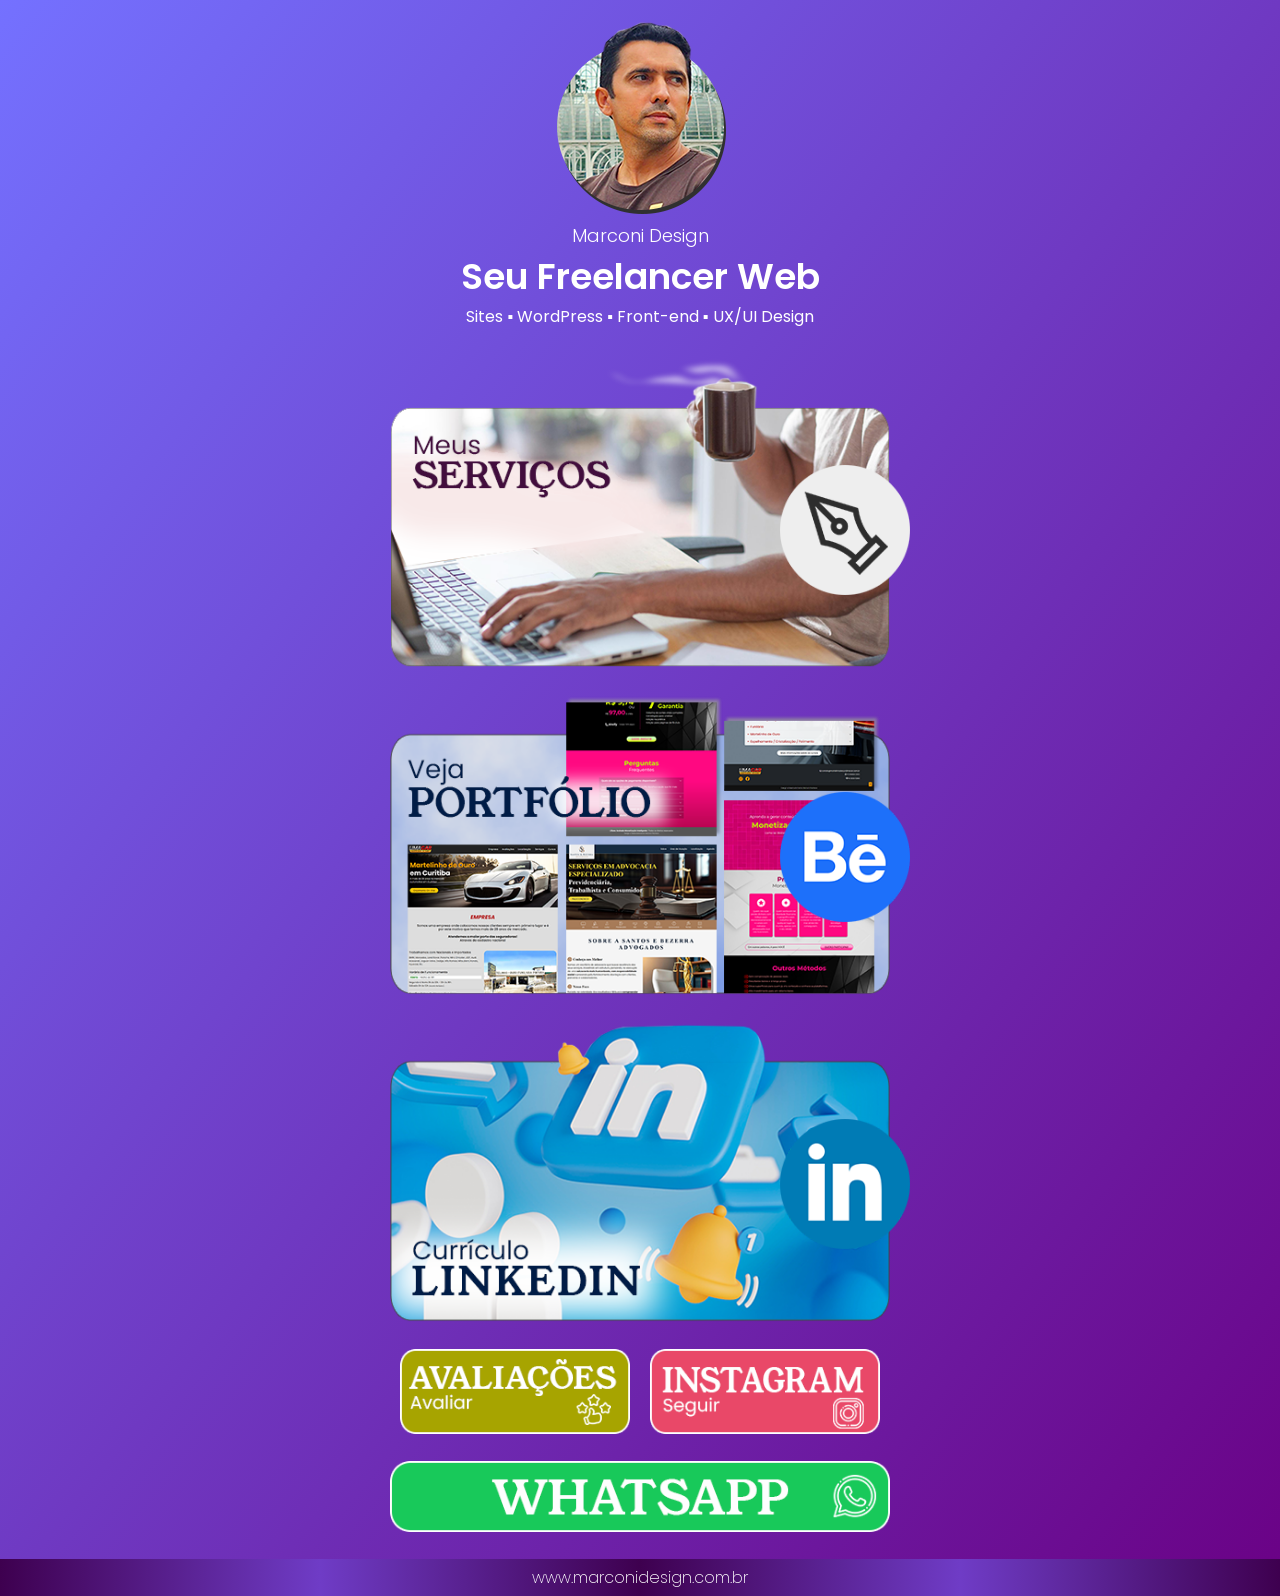
<file: bio/index.html>
<!DOCTYPE html>
<html lang="pt-br">

<!-- DESIGN E DESENVOLVIMENTO: www.marconidesign.com.br -->

<head>
    <meta charset="UTF-8">
    <meta name="viewport" content="width=device-width, initial-scale=1.0">
    <link rel="shortcut icon" href="./img/favicon.ico" />
    <link rel="stylesheet" href="./css/marconi.min.css">
    <title>Marconi Designer - Seu Freelancer Web</title>
</head>

<body>

    <img src="./img/perfil.png" alt="os sites" class="logo">
    <b>Marconi Design</b>
    <h1>Seu Freelancer Web</h1>
    <p>Sites ▪ WordPress ▪ Front-end ▪ UX/UI Design</p>

    <div class="corpo">
        <!-- <div class="secao">
            <a href="https://marconidesign.com.br/">
                <img src="./img/icon-logo.png" alt="os sites" class="flutuar">
                <img src="./img/blog.png" alt="marconi design" class="imagem">
            </a>
        </div> -->

        <div class="secao">
            <a href="https://marconidesign.com.br/">
                <img src="./img/icon-servicos.png" alt="os sites" class="flutuar">
                <img src="./img/servicos.png" alt="servicos" class="imagem">
            </a>
        </div>

        <div class="secao">
            <a href="https://www.behance.net/marconipacheco" target="_blank">
                <img src="./img/icon-behance.png" alt="os sites" class="flutuar">
                <img src="./img/portfolio.png" alt="behance" class="imagem">
            </a>
        </div>

        <div class="secao">
            <a href="https://www.linkedin.com/in/marconipacheco/" target="_blank">
                <img src="./img/icon-linkedin.png" alt="os sites" class="flutuar">
                <img src="./img/linkedin.png" alt="linkedin" class="imagem">
            </a>
        </div>

        <div class="secao-dupla">
            <div class="botao-secao">
                <a href="https://www.google.com/search?sca_esv=677f3ddbc8bf65e8&si=AL3DRZEsmMGCryMMFSHJ3StBhOdZ2-6yYkXd_doETEE1OR-qObNILgwH0Euo9jwr0BDej25-XNZHEOMVayVz51uB51IyLolxZuTYUG7fnOidIjsGnSSG_kp2Md3pf6VyK_xYJvJv7qV2WEwANXHtSNYwVaNOMk85IQ%3D%3D&q=Marconi+Design+Coment%C3%A1rios&sa=X&ved=2ahUKEwi3x-2PjtKTAxXhq5UCHUhWMgEQ0bkNegQIHhAF&biw=1366&bih=587&dpr=1">
                    <img src="./img/avaliacoes.png" alt="avaliacoes" class="botao">
                </a>
            </div>

            <div class="botao-secao">
                <a href="http://instagram.com/marconidesignsite">
                    <img src="./img/instagram.png" alt="instagram" class="botao">
                </a>
            </div>
        </div>


        <div class="secao">
            <a
                href="https://api.whatsapp.com/send?phone=5541995501711&text=Ol%C3%A1,%20atrav%C3%A9s%20da%20sua%20Bio%20Instagram%20estou%20entrando%20em%20contato">
                <img src="./img/whatsapp.png" alt="whatsapp" class="imagem">
            </a>
        </div>
    </div>

    <footer>
        <p>
            <a href="https://marconidesign.com.br/" alt="Design e Desenvolvimento" title="Design e Desenvolvimento">
                www.marconidesign.com.br
            </a>
        </p>
    </footer>

</body>

</html>
</file>
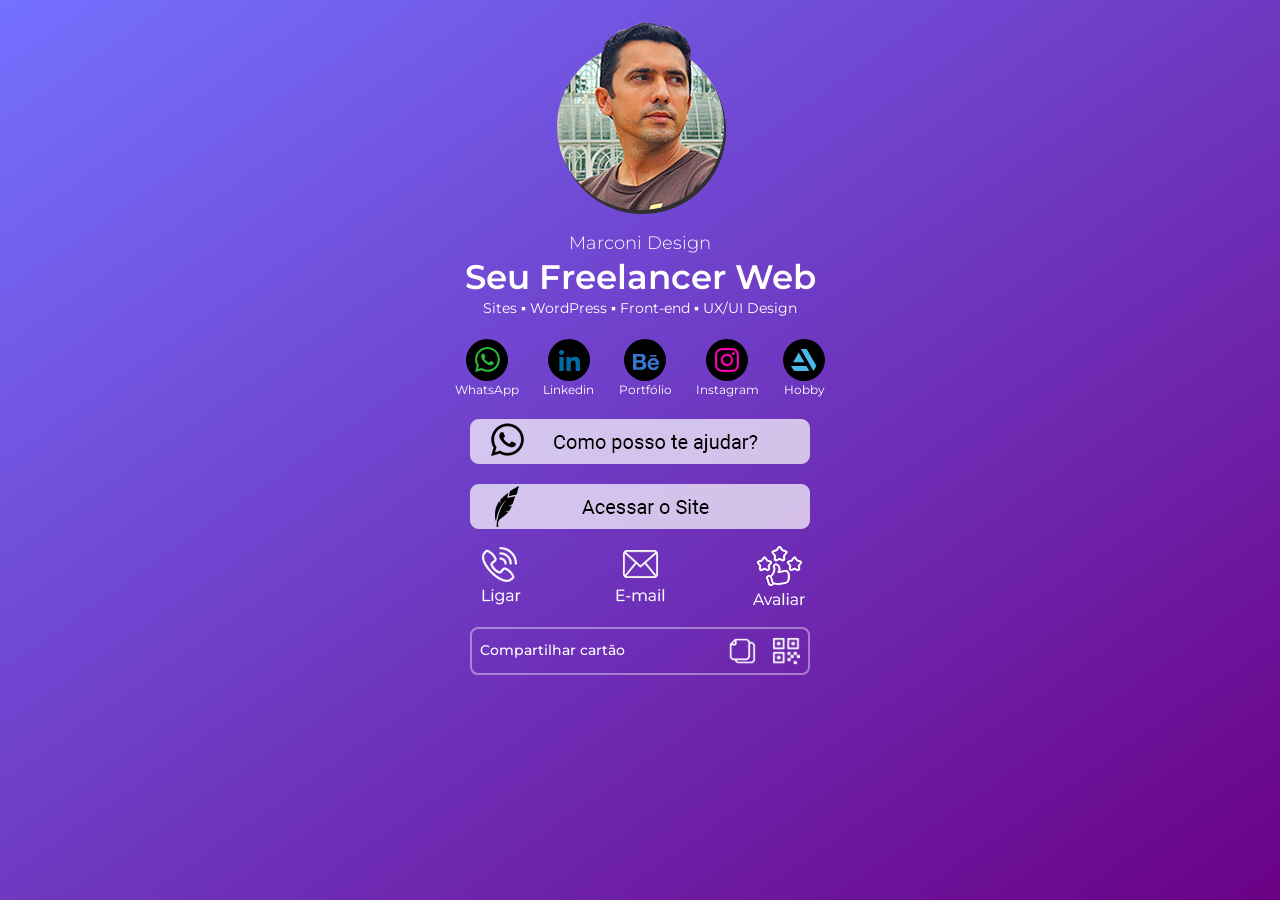
<file: cartao/index.html>
<!DOCTYPE html>
<html lang="pt-br">

<!-- DESIGN E DESENVOLVIMENTO: www.marconidesign.com.br -->

<head>
    <meta charset="UTF-8">
    <meta name="viewport" content="width=device-width, initial-scale=1.0">

    <link rel="shortcut icon" href="./img/favicon.ico" />
    <link href="https://cdn.jsdelivr.net/npm/bootstrap@5.3.8/dist/css/bootstrap.min.css" rel="stylesheet"
        integrity="sha384-sRIl4kxILFvY47J16cr9ZwB07vP4J8+LH7qKQnuqkuIAvNWLzeN8tE5YBujZqJLB" crossorigin="anonymous">
    <link rel="stylesheet" href="https://cdn.jsdelivr.net/npm/bootstrap-icons@1.11.3/font/bootstrap-icons.min.css">

    <link rel="stylesheet" href="./css/marconi.min.css">

    <title>Marconi Designer - Seu Freelancer Web</title>
</head>

<body>
    <section class="cartao">
        <div class="corpo">
            <div class="topo">
                <img src="./img/perfil.png" alt="perfil" class="perfil">
                <b>Marconi Design</b>
                <h1>Seu Freelancer Web</h1>
                <p>Sites ▪ WordPress ▪ Front-end ▪ UX/UI Design</p>
            </div>

            <div class="redes">
                <a href="https://api.whatsapp.com/send?phone=5541995501711&text=Olá,%20através%20do%20seu%20cartão%20digital%20estou%20entrando%20em%20contato."
                    target="_blank">
                    <img src="./img/i-whatsapp.svg" alt="redes sociais">
                    <p>WhatsApp</p>
                </a>
                <a href="https://www.linkedin.com/in/marconipacheco/" target="_blank">
                    <img src="./img/i-linkedin.svg" alt="redes sociais">
                    <p>Linkedin</p>
                </a>
                <a href="https://www.behance.net/marconipacheco" target="_blank">
                    <img src="./img/i-behance.svg" alt="redes sociais">
                    <p>Portfólio</p>
                </a>
                <a href="https://instagram.com/marconiarts" target="_blank">
                    <img src="./img/i-instagram.svg" alt="redes sociais">
                    <p>Instagram</p>
                </a>
                <a href="https://www.artstation.com/marconiap" target="_blank">
                    <img src="./img/i-artstation.svg" alt="redes sociais">
                    <p>Hobby</p>
                </a>
            </div>

            <div class="botoes">
                <a href="https://api.whatsapp.com/send?phone=5541995501711&text=Olá,%20através%20do%20seu%20cartão%20digital%20estou%20entrando%20em%20contato."
                    target="_blank">
                    <img src="./img/btn-comoajudar.png" alt="botao">
                </a>
                <a href="https://marconidesign.com.br" target="_blank">
                    <img src="./img/btn-site.png" alt="botao">
                </a>
            </div>

            <div class="contatos">
                <a href="tel:41995501711" target="_blank">
                    <img src="./img/ligar.png" alt="botao">
                </a>
                <a href="mailto:marconiap82@gmail.com" target="_blank">
                    <img src="./img/email.png" alt="botao">
                </a>
                <a href="https://www.google.com/search?sca_esv=c4dc2b92c0ad888e&si=AMgyJEtREmoPL4P1I5IDCfuA8gybfVI2d5Uj7QMwYCZHKDZ-E32AkdH3s1haNDZDTRuxniqdzL1JppCxmlqNhEX_V9UEeSrwoEL79YJgALRkOpJPmFzDV21Duy23FkWubXuEpcCbTZDM&q=OsSites+Coment%C3%A1rios&sa=X&ved=2ahUKEwiUrObWib2OAxWQppUCHaedOAgQ0bkNegQIMRAD&biw=1366&bih=633"
                    target="_blank">
                    <img src="./img/avaliar.png" alt="botao">
                </a>
            </div>

            <div class="box compartilhar">
                <h2>Compartilhar cartão</h2>
                <div class="icones">
                    <a href="javascript:void(0)" class="link">
                        <img src="./img/copiar.png" alt="botao" class="copiar-url">
                    </a>
                    <a href="javascript:void(0)" class="link">
                        <img src="./img/qrcode.png" alt="qrcode" class="qrcode">
                    </a>
                </div>
            </div>
        </div>

        <!-- <footer>
            <a href="https://Marconidesign.com.br/" target="_blank" title="Design e desenvolvimento Marconi Design">
                www.marconidesign.com.br
            </a>
        </footer> -->
    </section>

    <div class="modal-img" onclick="this.style.display='none'">
        <div>
            <p>Para receber o Cartão Digital</p>
            <h1>Leia QR Code com celular</h1>
        </div>
        <img src="./img/qrc-md-cartao.png" alt="qrcode">
        <div class="box">✖ Voltar ao Cartão</div>
    </div>

    <script>
        //QRCODE
        //FAZER QRCODE GRÁTIS https://www.qrcode-monkey.com/
        document.querySelector(".qrcode").onclick = function () {
            document.querySelector(".modal-img").style.display = "grid";
        }
        //COPIAR URL
        let copiarUrl = document.querySelectorAll(".copiar-url");
        copiarUrl.forEach(function (ell) {
            ell.onclick = function () {
                navigator.clipboard.writeText(window.location.href);
                textoURL = window.location.href;
                alert("Link do cartão digital copiado! \n" + "AGORA É SÓ ENVIAR ➤");
            }
        });
        //document.documentElement.webkitRequestFullscreen();        
    </script>
</body>

</html>
</file>
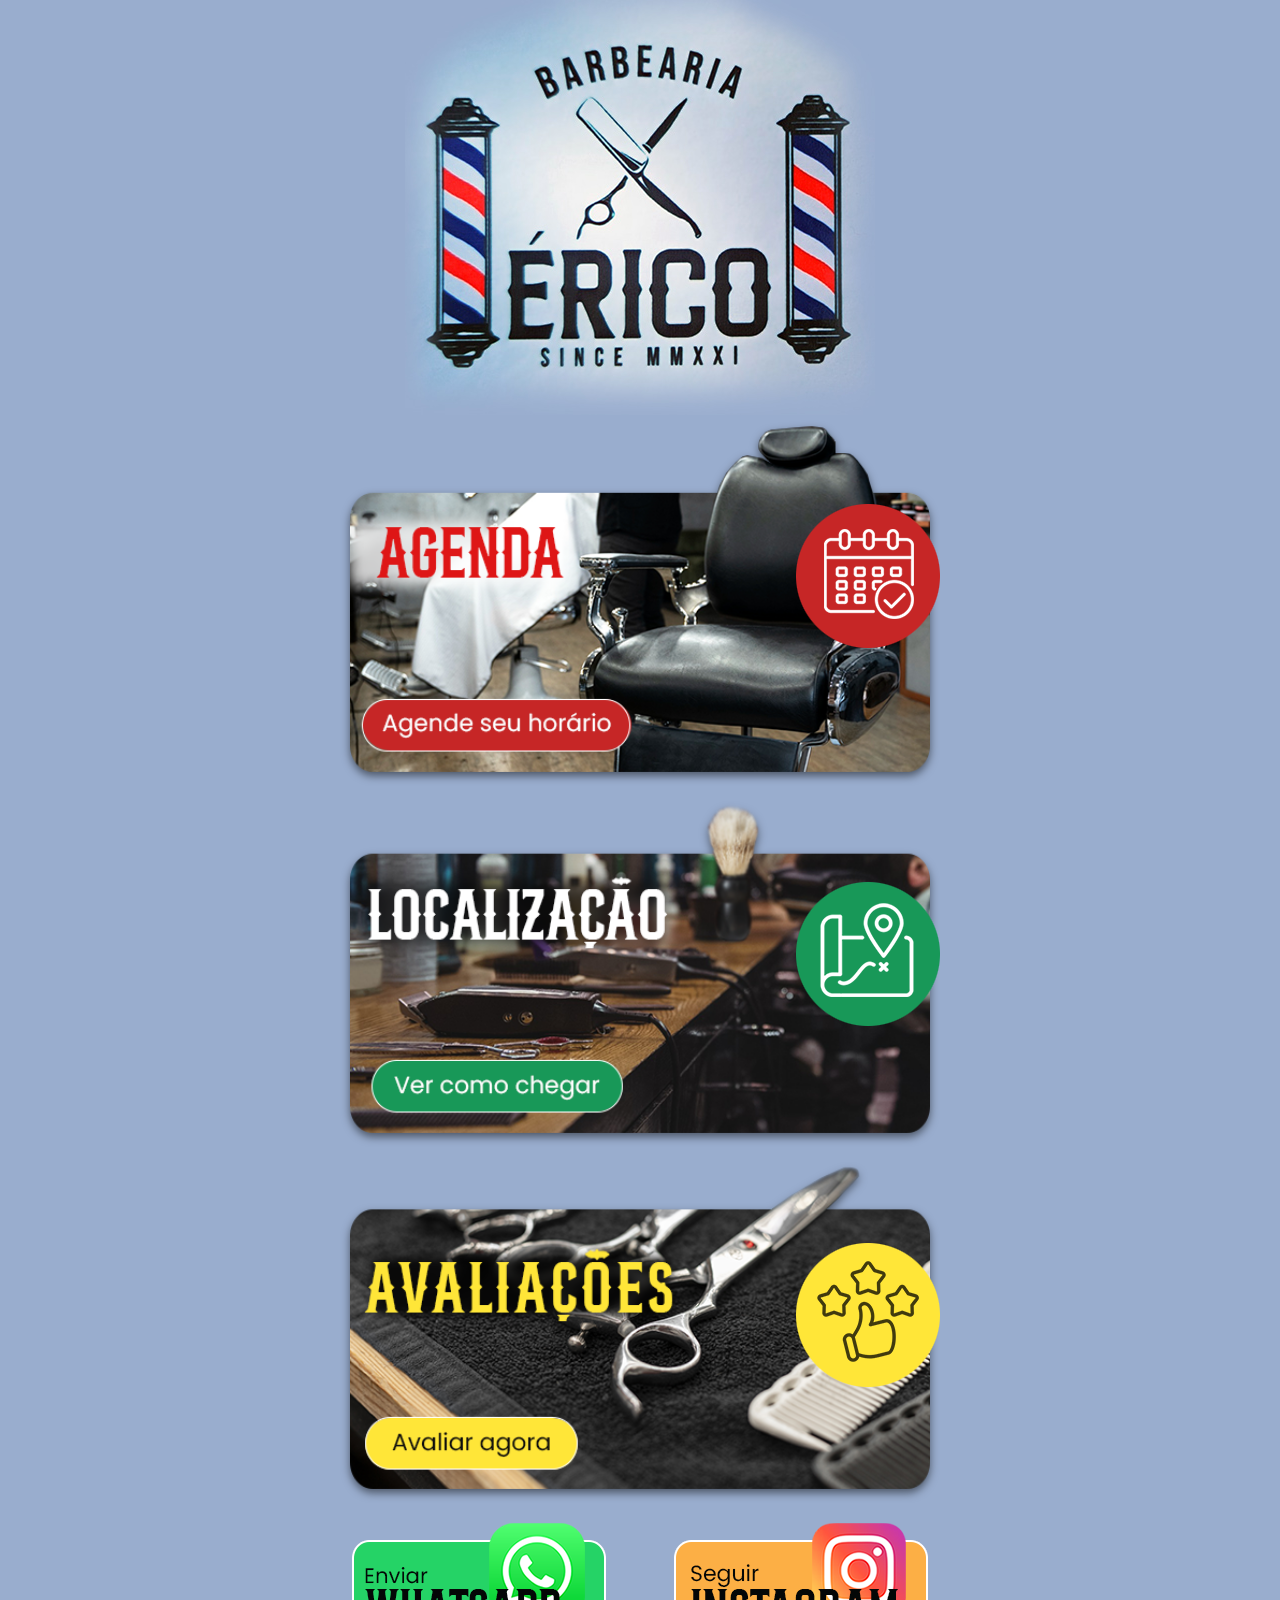
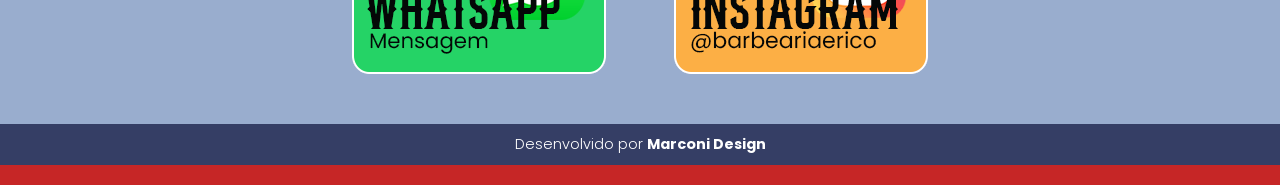
<file: bio/barberariaerico/index.html>
<!DOCTYPE html>
<html lang="pt-br">

<!-- DESIGN E DESENVOLVIMENTO: www.marconidesign.com.br -->

<head>
    <meta charset="UTF-8">
    <meta name="viewport" content="width=device-width, initial-scale=1.0">
    <link rel="stylesheet" href="css/barbeariaerico.min.css">
    <title>Bio Barbearia Érico</title>
</head>

<body>
    <div class="topo">
        <img src="./logo.jpg" alt="Barbearia Erico" class="logo">
    </div>

    <div class="corpo">
        <div class="secao">
            <a href="https://admin.frizzar.com.br/app/barbeariaerico">
                <img src="./ico-agenda.png" alt="Barbearia Erico" class="flutuar">
                <img src="./agenda.png" alt="agenda" class="imagem">
            </a>
        </div>

        <!-- <div class="secao">
            <a href="https://admin.frizzar.com.br/planos/barbeariaerico">
                <img src="./ico-planos.png" alt="Barbearia Erico" class="flutuar">
                <img src="./planos.png" alt="planos" class="imagem">
            </a>
        </div> -->

        <div class="secao">
            <a href="https://maps.app.goo.gl/CSqGyCbdA6bFmPpX6" target="_blank">
                <img src="./ico-mapa.png" alt="Barbearia Erico" class="flutuar">
                <img src="./localizacao.png" alt="localizacao" class="imagem">
            </a>
        </div>

        <div class="secao">
            <a
                href="https://www.google.com/search?sca_esv=7665cda6fcdc6470&hl=pt-BR&sxsrf=AE3TifMF3Q6C35pkNhPDqyL6IPBDH-bvsw:1749236412144&si=AMgyJEtREmoPL4P1I5IDCfuA8gybfVI2d5Uj7QMwYCZHKDZ-E958eoRIFtAqBPmI2Sx-94DY6ijhDJ6-RPlAslSvME-OvGCMjFbWgsi9t3YMCO5cl7BydH1tZecXJmoubWgrUIFQpGziT4060lxi5x1jBEWAavDKpg%3D%3D&q=Barbearia+%C3%89rico+Coment%C3%A1rios&sa=X&ved=2ahUKEwi-k-W3vd2NAxUVHrkGHbK4IZYQ0bkNegQIIBAD&biw=1366&bih=633&dpr=1">
                <img src="./ico-avaliacao.png" alt="Barbearia Erico" class="flutuar">
                <img src="./avaliacoes.png" alt="avaliacoes" class="imagem">
            </a>
        </div>

        <div class="secao-dupla">
            <div class="botao-secao">
                <a href="https://api.whatsapp.com/send?phone=5541984650189" target="_blank">
                    <img src="./whats.png" alt="whatsapp" class="botao">
                </a>
            </div>

            <div class="botao-secao">
                <a href="https://www.instagram.com/barbeariaerico/" target="_blank">
                    <img src="./insta.png" alt="instagram" class="botao">
                </a>
            </div>
        </div>
    </div>

    <footer>
        <p>
            <a href="https://marconidesign.com.br/">
                Desenvolvido por <b>Marconi Design</b>
            </a>
        </p>
        <div class="linha-vermelha"></div>
    </footer>

</body>

</html>
</file>
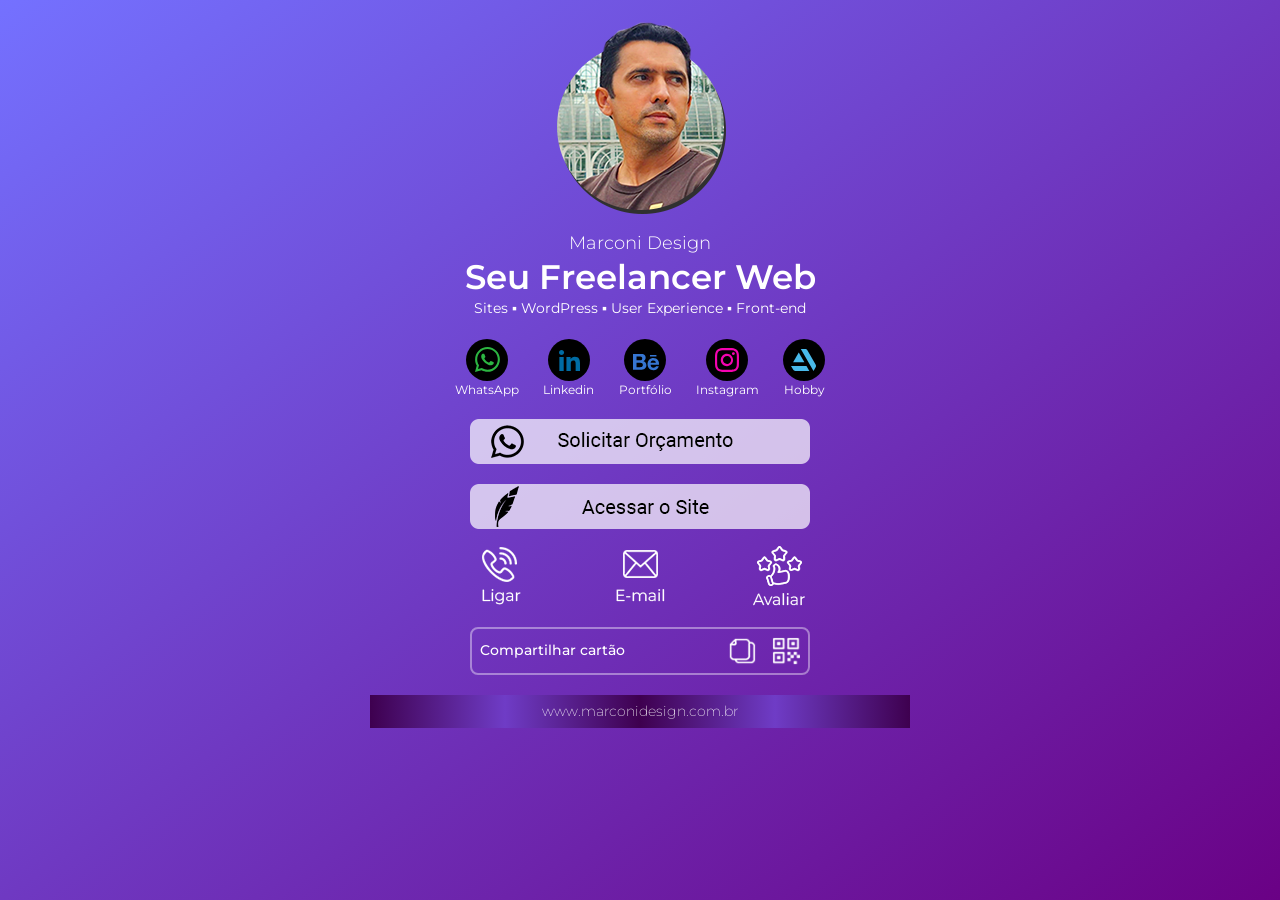
<file: cartao/marconi/index.html>
<!DOCTYPE html>
<html lang="pt-br">

<!-- DESIGN E DESENVOLVIMENTO: www.marconidesign.com.br -->

<head>
    <meta charset="UTF-8">
    <meta name="viewport" content="width=device-width, initial-scale=1.0">

    <link rel="shortcut icon" href="./favicon.ico" />
    <link href="https://cdn.jsdelivr.net/npm/bootstrap@5.3.8/dist/css/bootstrap.min.css" rel="stylesheet"
        integrity="sha384-sRIl4kxILFvY47J16cr9ZwB07vP4J8+LH7qKQnuqkuIAvNWLzeN8tE5YBujZqJLB" crossorigin="anonymous">
    <link rel="stylesheet" href="https://cdn.jsdelivr.net/npm/bootstrap-icons@1.11.3/font/bootstrap-icons.min.css">

    <link rel="stylesheet" href="../css/marconi.min.css">

    <title>Marconi Designer - Seu Freelancer Web</title>
</head>

<body>
    <section class="cartao">
        <div class="corpo">
            <div class="topo">
                <img src="./perfil.png" alt="perfil" class="perfil">
                <b>Marconi Design</b>
                <h1>Seu Freelancer Web</h1>
                <p>Sites ▪ WordPress ▪ User Experience ▪ Front-end</p>
            </div>

            <div class="redes">
                <a href="https://api.whatsapp.com/send?phone=5541995501711&text=Olá,%20através%20do%20seu%20cartão%20digital%20estou%20entrando%20em%20contato."
                    target="_blank">
                    <img src="./i-whatsapp.svg" alt="redes sociais">
                    <p>WhatsApp</p>
                </a>
                <a href="https://www.linkedin.com/in/marconipacheco/" target="_blank">
                    <img src="./i-linkedin.svg" alt="redes sociais">
                    <p>Linkedin</p>
                </a>
                <a href="https://www.behance.net/marconipacheco" target="_blank">
                    <img src="./i-behance.svg" alt="redes sociais">
                    <p>Portfólio</p>
                </a>
                <a href="https://instagram.com/marconiarts" target="_blank">
                    <img src="./i-instagram.svg" alt="redes sociais">
                    <p>Instagram</p>
                </a>
                <a href="https://www.artstation.com/marconiap" target="_blank">
                    <img src="./i-artstation.svg" alt="redes sociais">
                    <p>Hobby</p>
                </a>
            </div>

            <div class="botoes">
                <a href="https://api.whatsapp.com/send?phone=5541995501711&text=Olá,%20através%20do%20seu%20cartão%20digital%20estou%20entrando%20em%20contato."
                    target="_blank">
                    <img src="./btn-orcamento.png" alt="botao">
                </a>
                <a href="https://marconidesign.com.br" target="_blank">
                    <img src="./btn-site.png" alt="botao">
                </a>
            </div>

            <div class="contatos">
                <a href="tel:41995501711" target="_blank">
                    <img src="./ligar.png" alt="botao">
                </a>
                <a href="mailto:marconiap82@gmail.com" target="_blank">
                    <img src="./email.png" alt="botao">
                </a>
                <a href="https://www.google.com/search?sca_esv=c4dc2b92c0ad888e&si=AMgyJEtREmoPL4P1I5IDCfuA8gybfVI2d5Uj7QMwYCZHKDZ-E32AkdH3s1haNDZDTRuxniqdzL1JppCxmlqNhEX_V9UEeSrwoEL79YJgALRkOpJPmFzDV21Duy23FkWubXuEpcCbTZDM&q=OsSites+Coment%C3%A1rios&sa=X&ved=2ahUKEwiUrObWib2OAxWQppUCHaedOAgQ0bkNegQIMRAD&biw=1366&bih=633"
                    target="_blank">
                    <img src="./avaliar.png" alt="botao">
                </a>
            </div>

            <div class="box compartilhar">
                <h2>Compartilhar cartão</h2>
                <div class="icones">
                    <a href="javascript:void(0)" class="link">
                        <img src="./copiar.png" alt="botao" class="copiar-url">
                    </a>
                    <a href="javascript:void(0)" class="link">
                        <img src="./qrcode.png" alt="qrcode" class="qrcode">
                    </a>
                </div>
            </div>
        </div>

        <footer>
            <a href="https://Marconidesign.com.br/" target="_blank" title="Design e desenvolvimento Marconi Design">
                www.marconidesign.com.br
            </a>
        </footer>
    </section>

    <div class="modal-img" onclick="this.style.display='none'">
        <div>
            <p>Para receber o Cartão Digital</p>
            <h1>Leia QR Code com celular</h1>
        </div>
        <img src="./qrc-marconi.png" alt="qrcode">
        <div class="box">✖ Voltar ao Cartão</div>
    </div>

    <script>
        //QRCODE;
        document.querySelector(".qrcode").onclick = function () {
            document.querySelector(".modal-img").style.display = "grid";
        }
        //COPIAR URL
        let copiarUrl = document.querySelectorAll(".copiar-url");
        copiarUrl.forEach(function (ell) {
            ell.onclick = function () {
                navigator.clipboard.writeText(window.location.href);
                textoURL = window.location.href;
                alert("Link do cartão digital copiado! \n" + "AGORA É SÓ ENVIAR ➤");
            }
        });
        //document.documentElement.webkitRequestFullscreen();        
    </script>
</body>

</html>
</file>
<file: bio/css/marconi.min.css>
@import url("https://fonts.googleapis.com/css2?family=Poppins:ital,wght@0,100;0,200;0,300;0,400;0,500;0,600;0,700;0,800;0,900;1,100;1,200;1,300;1,400;1,500;1,600;1,700;1,800;1,900&display=swap");body{margin:0;padding:0}h1,h2,h3,h4,h5,h6,p{margin:0px}body{font-family:"Poppins";font-size:1rem;text-align:center;color:#fff;margin:0;padding:0;background-image:linear-gradient(to bottom right, #7471ff, #6a0185)}.logo{max-width:180px;margin-top:20px}h1{font-size:2.25rem;font-weight:600}b{font-size:1.125rem;font-weight:300;display:block}a{text-decoration:none;color:#fff}a:hover{text-decoration:underline}a{text-decoration:none;color:#fff}a:hover{text-decoration:underline}.corpo{width:100%;max-width:330px;margin:0 auto;margin-top:30px;padding-left:20px;padding-right:20px}@media (min-width: 768px){.corpo{max-width:500px}}.secao-dupla{display:flex;justify-content:space-between;align-items:flex-start;margin-bottom:20px}.secao-dupla .botao-secao{width:180px}@media (min-width: 768px){.secao-dupla .botao-secao{width:inherit}}.secao-dupla .botao-secao img{width:92%}.secao{position:relative;margin-bottom:20px}.secao:nth-child(odd) .flutuar{animation:float 4s ease-in-out infinite}.secao:nth-child(even) .flutuar{animation:float-vert 5s ease-in-out infinite}.secao .flutuar{position:absolute;bottom:40px;right:-10px;max-width:100px}@media (min-width: 768px){.secao .flutuar{bottom:80px;right:-20px;max-width:130px}}.secao .imagem{width:100%}.secao .botao{max-width:360px}@keyframes float{0%{transform:translatex(0px);filter:drop-shadow(0px 0px 0px #111)}50%{transform:translatex(-15px);filter:drop-shadow(15px 0px 5px rgba(3,3,3,0.4))}100%{transform:translatex(0px);filter:drop-shadow(0px 0px 0px #111)}}@keyframes float-vert{0%{transform:translatey(0px);filter:drop-shadow(0px 0px 0px #111)}50%{transform:translatey(-15px);filter:drop-shadow(0px 15px 5px rgba(3,3,3,0.4))}100%{transform:translatey(0px);filter:drop-shadow(0px 0px 0px #111)}}footer{font-size:1rem;font-weight:200;padding:6px 0px;background-image:linear-gradient(to right, #3e004f, #6f3cc6, #3e004f, #6f3cc6, #3e004f)}footer a{color:#fff}
</file>
<file: cartao/css/marconi.min.css>
@import url("https://fonts.googleapis.com/css2?family=Montserrat:ital,wght@0,100..900;1,100..900&display=swap");body{margin:0;padding:0}h1,h2,h3,h4,h5,h6,p{margin:0px}@keyframes zoom-img{from{transform:scale(0)}to{transform:scale(1)}}body{font-family:"Montserrat", sans-serif;font-size:.875rem;font-weight:400;background-image:linear-gradient(to bottom right, #7471ff, #6a0185)}h1{font-size:2.125rem;font-weight:600;text-align:center;color:#fff}h2{font-size:.875rem;font-weight:500;text-align:center;color:#fff;margin-bottom:10px}b{font-size:1.125rem;font-weight:300;display:block}a{text-decoration:none;color:#fff}.cartao{width:100%;max-width:540px;min-height:100vh;margin:0 auto}.corpo{padding:20px}.box{padding:6px;border-radius:8px;border:2px solid rgba(255,255,255,0.4)}.topo{text-align:center;color:#fff}.perfil{width:100%;max-width:175px;display:block;margin:0 auto 15px auto}.redes{display:flex;justify-content:space-between;align-items:center;flex-wrap:nowrap;max-width:370px;margin:20px auto}.redes a{display:flex;flex-direction:column;align-items:center}.redes p{font-size:.75rem}.botoes{display:flex;flex-direction:column;align-items:center}.botoes img{margin-bottom:20px}.botoes a+a img{margin-bottom:0}.contatos{display:flex;justify-content:space-evenly;align-items:center;flex-wrap:nowrap;margin:15px 0px 20px 0px}.compartilhar{display:flex;justify-content:space-between;align-items:center;max-width:340px;border:2px solid rgba(255,255,255,0.4);border-radius:8px;padding:8px;margin:0 auto}.compartilhar .icones{display:flex;justify-content:space-between;align-items:center;width:72px}.compartilhar h2{margin:0px}.compartilhar img{max-width:28px}.modal-img{display:none;place-items:center;position:fixed;z-index:1;left:0;top:0;width:100vw;height:100vh;overflow:auto;text-align:center;text-transform:uppercase;color:#fff;background-color:#121212}.modal-img img{max-width:80%;height:auto;animation:.6s ease 0s 1 zoom-img}@media (min-width: 768px){.modal-img img{max-width:400px}}footer{font-weight:200;text-align:center;padding:6px 0px;background-color:#a67b58;background-image:linear-gradient(to right, #3e004f, #6f3cc6, #3e004f, #6f3cc6, #3e004f)}footer a{text-decoration:none;color:#fff}footer a:hover{text-decoration:underline}
</file>
<file: bio/barberariaerico/css/barbeariaerico.min.css>
@import"https://fonts.googleapis.com/css2?family=Poppins:ital,wght@0,100;0,200;0,300;0,400;0,500;0,600;0,700;0,800;0,900;1,100;1,200;1,300;1,400;1,500;1,600;1,700;1,800;1,900&display=swap";body{margin:0;padding:0}h1,h2,h3,h4,h5,h6,p{margin:0px}body{font-family:"Poppins";font-size:1.25rem;text-align:center;background-color:#99adce;width:100%}.logo{height:auto;width:100%;max-width:470px}p{color:#c85101}p a{text-decoration:none;color:#c85101}p a:hover{text-decoration:underline}a{text-decoration:none;color:#fff}a:hover{text-decoration:underline}.corpo{width:100%;max-width:370px;margin:0 auto;padding-left:20px;padding-right:20px}@media(min-width: 768px){.corpo{max-width:580px}}.secao{position:relative;margin-bottom:20px}.secao:nth-child(odd) .flutuar{animation:float 3s ease-in-out infinite}.secao:nth-child(even) .flutuar{animation:float-vert 3s ease-in-out infinite}.secao .flutuar{max-width:110px;position:absolute;top:80px;right:-10px;z-index:1}@media(min-width: 768px){.secao .flutuar{max-width:none}}.secao .imagem{width:100%;filter:drop-shadow(0px 4px 4px rgba(0, 0, 0, 0.5))}.secao .botao{max-width:360px}.secao-dupla{display:flex;justify-content:space-between;align-items:flex-start;margin-bottom:40px}.secao-dupla .botao-secao{width:180px}@media(min-width: 768px){.secao-dupla .botao-secao{width:inherit}}.secao-dupla .botao-secao img{width:100%}@keyframes float{0%{transform:translatex(0px);filter:drop-shadow(0px 0px 0px #000)}50%{transform:translatex(-20px);filter:drop-shadow(15px 0px 5px rgba(33, 33, 33, 0.4))}100%{transform:translatex(0px);filter:drop-shadow(0px 0px 0px #000)}}@keyframes float-vert{0%{transform:translatey(0px);filter:drop-shadow(0px 0px 0px #000)}50%{transform:translatey(-20px);filter:drop-shadow(0px 15px 5px rgba(33, 33, 33, 0.4))}100%{transform:translatey(0px);filter:drop-shadow(0px 0px 0px #000)}}footer{font-size:.9rem;font-weight:300;padding:10px 0px 0px 0px;background-color:#353e65}footer p{margin-bottom:10px}footer a{color:#fff}footer .linha-vermelha{padding:10px;background-color:#c62626}/*# sourceMappingURL=barbeariaerico.min.css.map */
</file>
